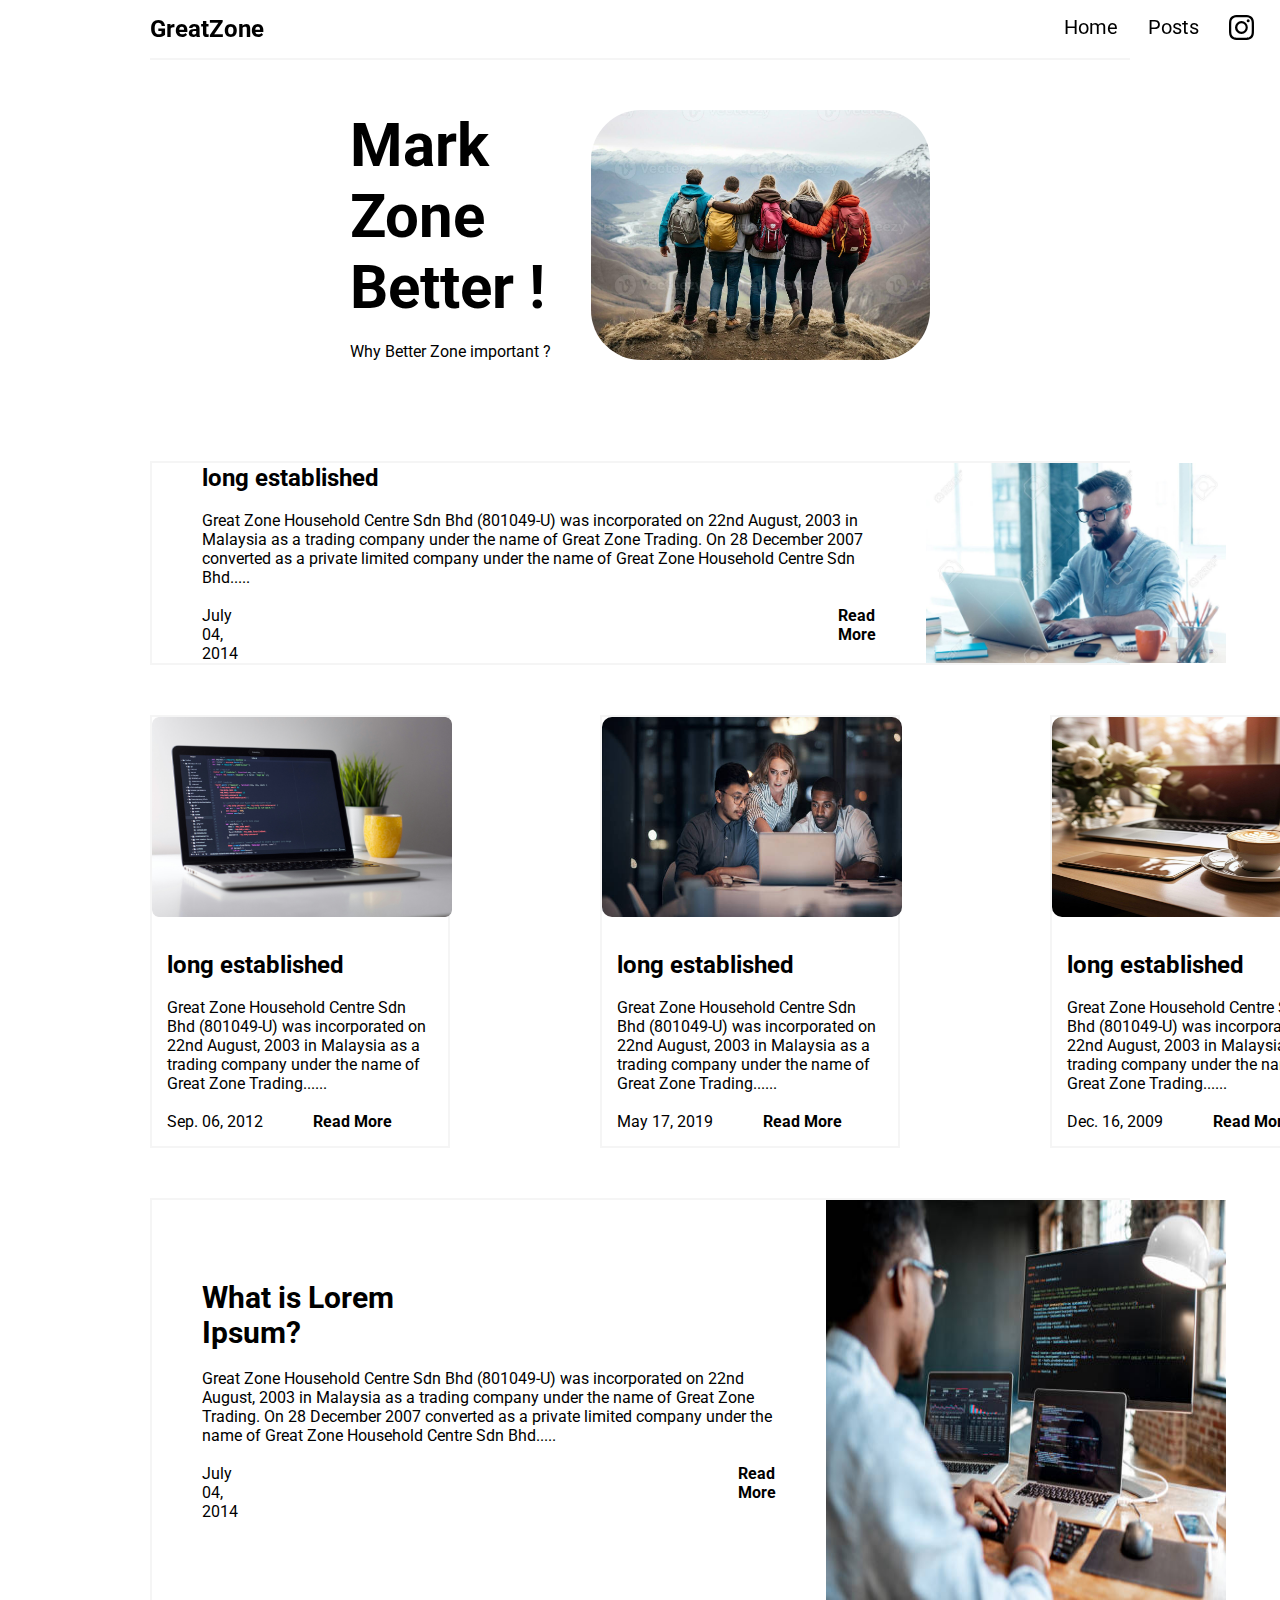
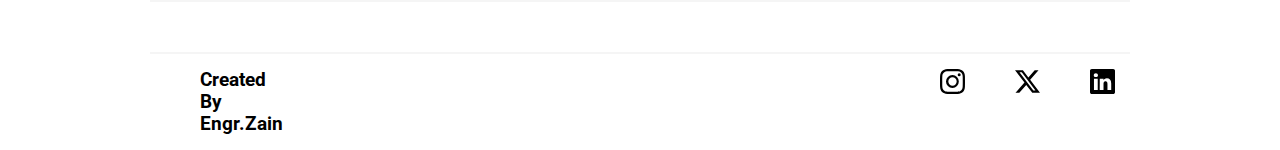
<file: index.html>
<!DOCTYPE html>
<html lang="en">
<head>
    <meta charset="UTF-8">
    <meta name="viewport" content="width=device-width, initial-scale=1.0">
    <title>Blog Website</title>
    <link rel="stylesheet" href="./style.css">
    <link rel="preconnect" href="https://fonts.googleapis.com">
    <link rel="preconnect" href="https://fonts.gstatic.com" crossorigin>
    <link href="https://fonts.googleapis.com/css2?family=Roboto:ital,wght@0,100;0,300;0,400;0,500;0,700;0,900;1,100;1,300;1,400;1,500;1,700;1,900&display=swap" rel="stylesheet">
</head>
<body>
    <nav>
        <h2>GreatZone</h2>
        <div class="navbar">
            <a href="#home">Home</a>
            <a href="./assets/index.html">Posts</a>
            <svg xmlns="http://www.w3.org/2000/svg" width="25" height="25" fill="currentColor" class="bi bi-instagram" viewBox="0 0 16 16">
                <path d="M8 0C5.829 0 5.556.01 4.703.048 3.85.088 3.269.222 2.76.42a3.9 3.9 0 0 0-1.417.923A3.9 3.9 0 0 0 .42 2.76C.222 3.268.087 3.85.048 4.7.01 5.555 0 5.827 0 8.001c0 2.172.01 2.444.048 3.297.04.852.174 1.433.372 1.942.205.526.478.972.923 1.417.444.445.89.719 1.416.923.51.198 1.09.333 1.942.372C5.555 15.99 5.827 16 8 16s2.444-.01 3.298-.048c.851-.04 1.434-.174 1.943-.372a3.9 3.9 0 0 0 1.416-.923c.445-.445.718-.891.923-1.417.197-.509.332-1.09.372-1.942C15.99 10.445 16 10.173 16 8s-.01-2.445-.048-3.299c-.04-.851-.175-1.433-.372-1.941a3.9 3.9 0 0 0-.923-1.417A3.9 3.9 0 0 0 13.24.42c-.51-.198-1.092-.333-1.943-.372C10.443.01 10.172 0 7.998 0zm-.717 1.442h.718c2.136 0 2.389.007 3.232.046.78.035 1.204.166 1.486.275.373.145.64.319.92.599s.453.546.598.92c.11.281.24.705.275 1.485.039.843.047 1.096.047 3.231s-.008 2.389-.047 3.232c-.035.78-.166 1.203-.275 1.485a2.5 2.5 0 0 1-.599.919c-.28.28-.546.453-.92.598-.28.11-.704.24-1.485.276-.843.038-1.096.047-3.232.047s-2.39-.009-3.233-.047c-.78-.036-1.203-.166-1.485-.276a2.5 2.5 0 0 1-.92-.598 2.5 2.5 0 0 1-.6-.92c-.109-.281-.24-.705-.275-1.485-.038-.843-.046-1.096-.046-3.233s.008-2.388.046-3.231c.036-.78.166-1.204.276-1.486.145-.373.319-.64.599-.92s.546-.453.92-.598c.282-.11.705-.24 1.485-.276.738-.034 1.024-.044 2.515-.045zm4.988 1.328a.96.96 0 1 0 0 1.92.96.96 0 0 0 0-1.92m-4.27 1.122a4.109 4.109 0 1 0 0 8.217 4.109 4.109 0 0 0 0-8.217m0 1.441a2.667 2.667 0 1 1 0 5.334 2.667 2.667 0 0 1 0-5.334"/>
              </svg>

              <svg xmlns="http://www.w3.org/2000/svg" width="25" height="25" fill="currentColor" class="bi bi-twitter-x" viewBox="0 0 16 16">
                <path d="M12.6.75h2.454l-5.36 6.142L16 15.25h-4.937l-3.867-5.07-4.425 5.07H.316l5.733-6.57L0 .75h5.063l3.495 4.633L12.601.75Zm-.86 13.028h1.36L4.323 2.145H2.865z"/>
              </svg>

              <svg xmlns="http://www.w3.org/2000/svg" width="25" height="25" fill="currentColor" class="bi bi-linkedin" viewBox="0 0 16 16">
                <path d="M0 1.146C0 .513.526 0 1.175 0h13.65C15.474 0 16 .513 16 1.146v13.708c0 .633-.526 1.146-1.175 1.146H1.175C.526 16 0 15.487 0 14.854zm4.943 12.248V6.169H2.542v7.225zm-1.2-8.212c.837 0 1.358-.554 1.358-1.248-.015-.709-.52-1.248-1.342-1.248S2.4 3.226 2.4 3.934c0 .694.521 1.248 1.327 1.248zm4.908 8.212V9.359c0-.216.016-.432.08-.586.173-.431.568-.878 1.232-.878.869 0 1.216.662 1.216 1.634v3.865h2.401V9.25c0-2.22-1.184-3.252-2.764-3.252-1.274 0-1.845.7-2.165 1.193v.025h-.016l.016-.025V6.169h-2.4c.03.678 0 7.225 0 7.225z"/>
              </svg>
        </div>
    </nav>

    <section id="home">
        <div class="first">
            <div class="text">
            <h1>Mark Zone Better !</h1><br>
            <p>Why Better Zone important ?</p>
            </div>
            <img class="img" src="./images/pic1.jpg" alt="mountains" height="250" width="450">
        </div>

        <div class="second">
            <div class="text1">
                <h2>long established</h2><br>
                <p>Great Zone Household Centre Sdn Bhd (801049-U) was incorporated on 22nd August, 2003 in Malaysia as a trading company under the name of Great Zone Trading. On 28 December 2007 converted as a private limited company under the name of Great Zone Household Centre Sdn Bhd.....</p><br>
                <div class="date">
                    <p>July 04, 2014</p>
                    <a href="https://www.greatzone.com.my/usr/mobile/pagesubmb.aspx?pgid=3">Read More</a>
                </div>
            </div>
            <img src="./images/pic2.jpg" alt="laptop pic" height="200" width="400">
        </div>

        <div class="thrid">
            <div class="grid-container">
                <div class="card">
                    <img  src="./images/pic3.png" alt="laptop pic" height="200" width="300">
                    <div class="text2">
                        <h2>long established</h2><br>
                        <p>Great Zone Household Centre Sdn Bhd (801049-U) was incorporated on 22nd August, 2003 in Malaysia as a trading company under the name of Great Zone Trading......</p><br>
                        <div class="date1">
                            <p>Sep. 06, 2012</p>
                            <a href="https://www.greatzone.com.my/usr/mobile/pagesubmb.aspx?pgid=3">Read More</a>
                        </div>
                    </div>
                </div>

                <div class="card">
                    <img class="img1" src="./images/pic4.jpg" alt="laptop pic" height="200" width="300">
                    <div class="text2">
                        <h2>long established</h2><br>
                        <p>Great Zone Household Centre Sdn Bhd (801049-U) was incorporated on 22nd August, 2003 in Malaysia as a trading company under the name of Great Zone Trading......</p><br>
                        <div class="date1">
                            <p>May 17, 2019</p>
                            <a href="https://www.greatzone.com.my/usr/mobile/pagesubmb.aspx?pgid=3">Read More</a>
                        </div>
                    </div>
                </div>

                <div class="card">
                    <img class="img1" src="./images/pic5.jpg" alt="laptop pic" height="200" width="300">
                    <div class="text2">
                        <h2>long established</h2><br>
                        <p>Great Zone Household Centre Sdn Bhd (801049-U) was incorporated on 22nd August, 2003 in Malaysia as a trading company under the name of Great Zone Trading......</p><br>
                        <div class="date1">
                            <p>Dec. 16, 2009</p>
                            <a href="https://www.greatzone.com.my/usr/mobile/pagesubmb.aspx?pgid=3">Read More</a>
                        </div>
                    </div>
                </div>
            </div>
        </div>

        <div class="fourth">
            <div class="text3">
                <h1>What is Lorem<br> Ipsum?</h1><br>
                <p>Great Zone Household Centre Sdn Bhd (801049-U) was incorporated on 22nd August, 2003 in Malaysia as a trading company under the name of Great Zone Trading. On 28 December 2007 converted as a private limited company under the name of Great Zone Household Centre Sdn Bhd.....</p><br>
                <div class="date2">
                    <p>July 04, 2014</p>
                    <a href="https://www.greatzone.com.my/usr/mobile/pagesubmb.aspx?pgid=3">Read More</a>
                </div>
            </div>
            <img src="./images/pic6.jpg" alt="laptop pic" height="400" width="400">
        </div>

        <footer>
            <h3>Created By Engr.Zain</h3>
            <div class="logo">
                <svg xmlns="http://www.w3.org/2000/svg" width="25" height="25" fill="currentColor" class="bi bi-instagram" viewBox="0 0 16 16">
                    <path d="M8 0C5.829 0 5.556.01 4.703.048 3.85.088 3.269.222 2.76.42a3.9 3.9 0 0 0-1.417.923A3.9 3.9 0 0 0 .42 2.76C.222 3.268.087 3.85.048 4.7.01 5.555 0 5.827 0 8.001c0 2.172.01 2.444.048 3.297.04.852.174 1.433.372 1.942.205.526.478.972.923 1.417.444.445.89.719 1.416.923.51.198 1.09.333 1.942.372C5.555 15.99 5.827 16 8 16s2.444-.01 3.298-.048c.851-.04 1.434-.174 1.943-.372a3.9 3.9 0 0 0 1.416-.923c.445-.445.718-.891.923-1.417.197-.509.332-1.09.372-1.942C15.99 10.445 16 10.173 16 8s-.01-2.445-.048-3.299c-.04-.851-.175-1.433-.372-1.941a3.9 3.9 0 0 0-.923-1.417A3.9 3.9 0 0 0 13.24.42c-.51-.198-1.092-.333-1.943-.372C10.443.01 10.172 0 7.998 0zm-.717 1.442h.718c2.136 0 2.389.007 3.232.046.78.035 1.204.166 1.486.275.373.145.64.319.92.599s.453.546.598.92c.11.281.24.705.275 1.485.039.843.047 1.096.047 3.231s-.008 2.389-.047 3.232c-.035.78-.166 1.203-.275 1.485a2.5 2.5 0 0 1-.599.919c-.28.28-.546.453-.92.598-.28.11-.704.24-1.485.276-.843.038-1.096.047-3.232.047s-2.39-.009-3.233-.047c-.78-.036-1.203-.166-1.485-.276a2.5 2.5 0 0 1-.92-.598 2.5 2.5 0 0 1-.6-.92c-.109-.281-.24-.705-.275-1.485-.038-.843-.046-1.096-.046-3.233s.008-2.388.046-3.231c.036-.78.166-1.204.276-1.486.145-.373.319-.64.599-.92s.546-.453.92-.598c.282-.11.705-.24 1.485-.276.738-.034 1.024-.044 2.515-.045zm4.988 1.328a.96.96 0 1 0 0 1.92.96.96 0 0 0 0-1.92m-4.27 1.122a4.109 4.109 0 1 0 0 8.217 4.109 4.109 0 0 0 0-8.217m0 1.441a2.667 2.667 0 1 1 0 5.334 2.667 2.667 0 0 1 0-5.334"/>
                  </svg>
    
                  <svg xmlns="http://www.w3.org/2000/svg" width="25" height="25" fill="currentColor" class="bi bi-twitter-x" viewBox="0 0 16 16">
                    <path d="M12.6.75h2.454l-5.36 6.142L16 15.25h-4.937l-3.867-5.07-4.425 5.07H.316l5.733-6.57L0 .75h5.063l3.495 4.633L12.601.75Zm-.86 13.028h1.36L4.323 2.145H2.865z"/>
                  </svg>
    
                  <svg xmlns="http://www.w3.org/2000/svg" width="25" height="25" fill="currentColor" class="bi bi-linkedin" viewBox="0 0 16 16">
                    <path d="M0 1.146C0 .513.526 0 1.175 0h13.65C15.474 0 16 .513 16 1.146v13.708c0 .633-.526 1.146-1.175 1.146H1.175C.526 16 0 15.487 0 14.854zm4.943 12.248V6.169H2.542v7.225zm-1.2-8.212c.837 0 1.358-.554 1.358-1.248-.015-.709-.52-1.248-1.342-1.248S2.4 3.226 2.4 3.934c0 .694.521 1.248 1.327 1.248zm4.908 8.212V9.359c0-.216.016-.432.08-.586.173-.431.568-.878 1.232-.878.869 0 1.216.662 1.216 1.634v3.865h2.401V9.25c0-2.22-1.184-3.252-2.764-3.252-1.274 0-1.845.7-2.165 1.193v.025h-.016l.016-.025V6.169h-2.4c.03.678 0 7.225 0 7.225z"/>
                  </svg>
            </div>
        </footer>
    </section>
</body>
</html>
</file>
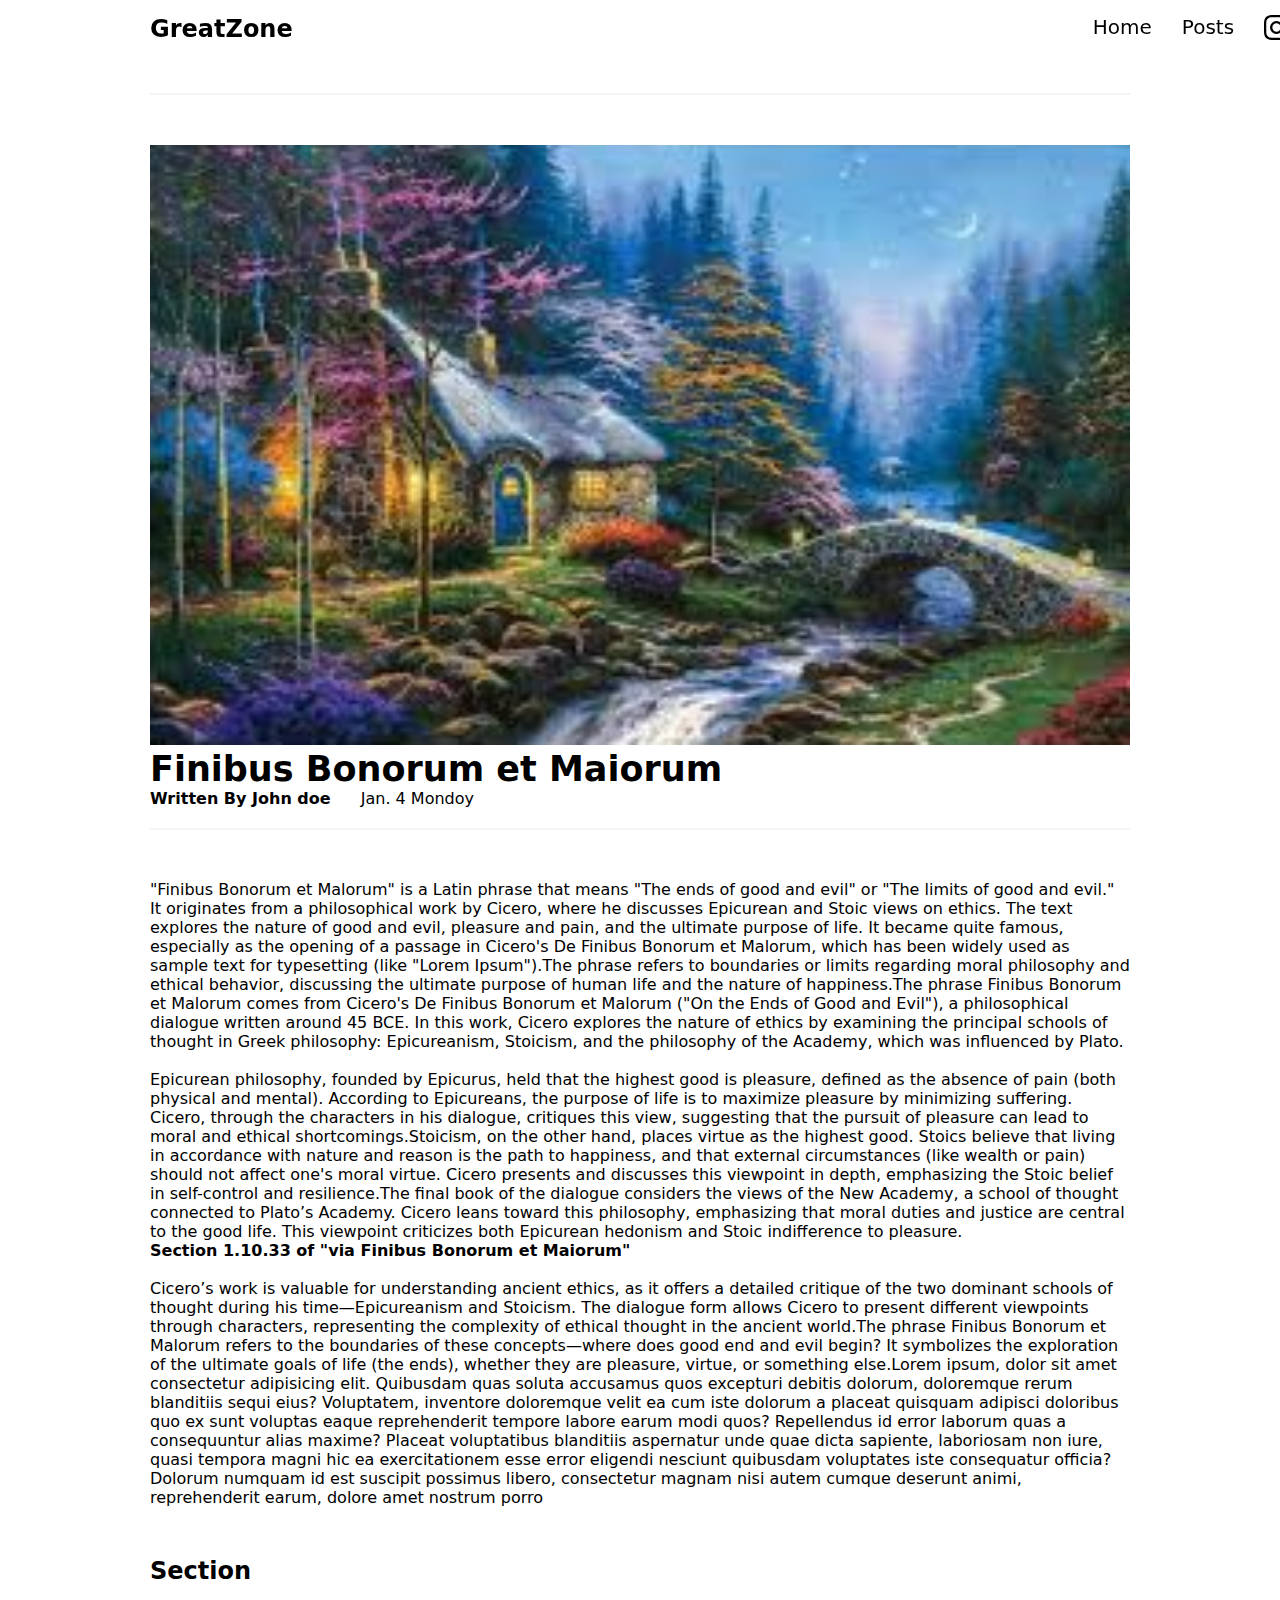
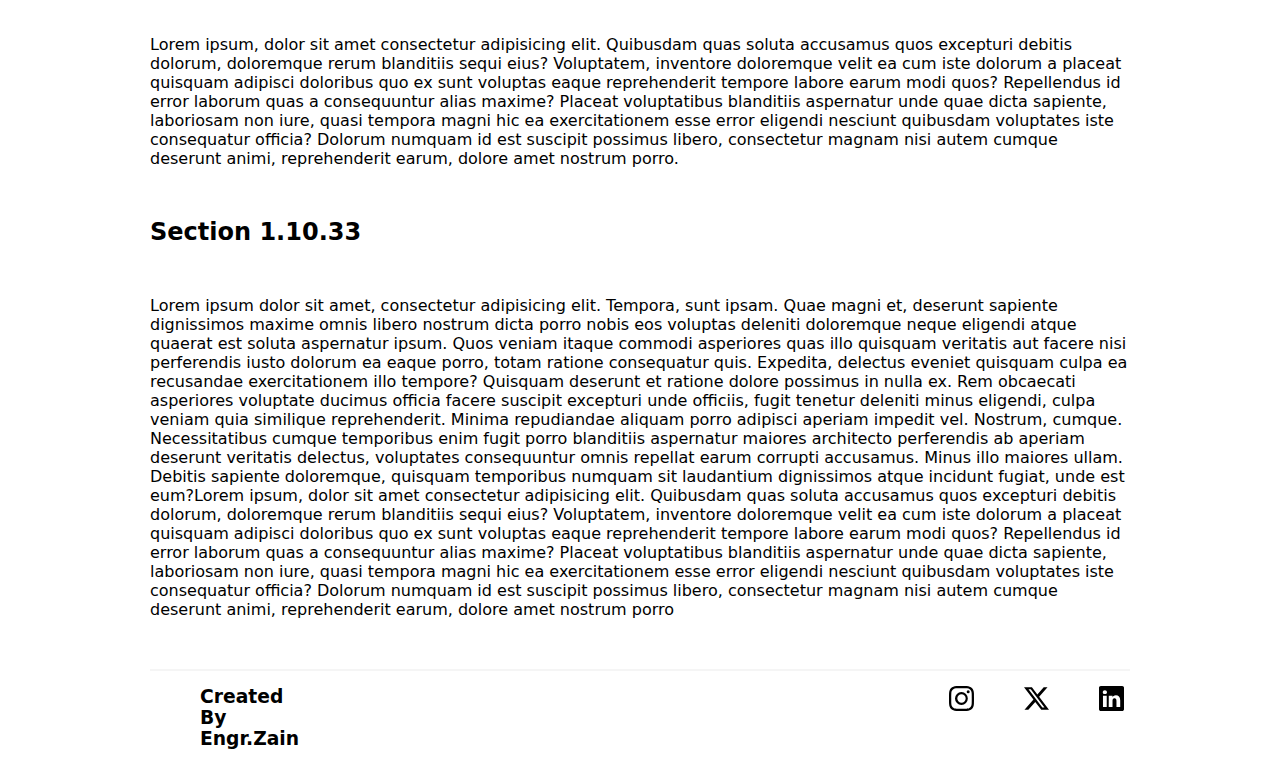
<file: assets/index.html>
<!DOCTYPE html>
<html lang="en">
<head>
    <meta charset="UTF-8">
    <meta name="viewport" content="width=device-width, initial-scale=1.0">
    <title>Blog Application</title>
    <link rel="stylesheet" href="./style.css">
</head>
<body>
    <nav>
        <h2>GreatZone</h2>
        <div class="navbar">
            <a href="#home">Home</a>
            <a href="#posts">Posts</a>
            <svg xmlns="http://www.w3.org/2000/svg" width="25" height="25" fill="currentColor" class="bi bi-instagram" viewBox="0 0 16 16">
                <path d="M8 0C5.829 0 5.556.01 4.703.048 3.85.088 3.269.222 2.76.42a3.9 3.9 0 0 0-1.417.923A3.9 3.9 0 0 0 .42 2.76C.222 3.268.087 3.85.048 4.7.01 5.555 0 5.827 0 8.001c0 2.172.01 2.444.048 3.297.04.852.174 1.433.372 1.942.205.526.478.972.923 1.417.444.445.89.719 1.416.923.51.198 1.09.333 1.942.372C5.555 15.99 5.827 16 8 16s2.444-.01 3.298-.048c.851-.04 1.434-.174 1.943-.372a3.9 3.9 0 0 0 1.416-.923c.445-.445.718-.891.923-1.417.197-.509.332-1.09.372-1.942C15.99 10.445 16 10.173 16 8s-.01-2.445-.048-3.299c-.04-.851-.175-1.433-.372-1.941a3.9 3.9 0 0 0-.923-1.417A3.9 3.9 0 0 0 13.24.42c-.51-.198-1.092-.333-1.943-.372C10.443.01 10.172 0 7.998 0zm-.717 1.442h.718c2.136 0 2.389.007 3.232.046.78.035 1.204.166 1.486.275.373.145.64.319.92.599s.453.546.598.92c.11.281.24.705.275 1.485.039.843.047 1.096.047 3.231s-.008 2.389-.047 3.232c-.035.78-.166 1.203-.275 1.485a2.5 2.5 0 0 1-.599.919c-.28.28-.546.453-.92.598-.28.11-.704.24-1.485.276-.843.038-1.096.047-3.232.047s-2.39-.009-3.233-.047c-.78-.036-1.203-.166-1.485-.276a2.5 2.5 0 0 1-.92-.598 2.5 2.5 0 0 1-.6-.92c-.109-.281-.24-.705-.275-1.485-.038-.843-.046-1.096-.046-3.233s.008-2.388.046-3.231c.036-.78.166-1.204.276-1.486.145-.373.319-.64.599-.92s.546-.453.92-.598c.282-.11.705-.24 1.485-.276.738-.034 1.024-.044 2.515-.045zm4.988 1.328a.96.96 0 1 0 0 1.92.96.96 0 0 0 0-1.92m-4.27 1.122a4.109 4.109 0 1 0 0 8.217 4.109 4.109 0 0 0 0-8.217m0 1.441a2.667 2.667 0 1 1 0 5.334 2.667 2.667 0 0 1 0-5.334"/>
              </svg>

              <svg xmlns="http://www.w3.org/2000/svg" width="25" height="25" fill="currentColor" class="bi bi-twitter-x" viewBox="0 0 16 16">
                <path d="M12.6.75h2.454l-5.36 6.142L16 15.25h-4.937l-3.867-5.07-4.425 5.07H.316l5.733-6.57L0 .75h5.063l3.495 4.633L12.601.75Zm-.86 13.028h1.36L4.323 2.145H2.865z"/>
              </svg>

              <svg xmlns="http://www.w3.org/2000/svg" width="25" height="25" fill="currentColor" class="bi bi-linkedin" viewBox="0 0 16 16">
                <path d="M0 1.146C0 .513.526 0 1.175 0h13.65C15.474 0 16 .513 16 1.146v13.708c0 .633-.526 1.146-1.175 1.146H1.175C.526 16 0 15.487 0 14.854zm4.943 12.248V6.169H2.542v7.225zm-1.2-8.212c.837 0 1.358-.554 1.358-1.248-.015-.709-.52-1.248-1.342-1.248S2.4 3.226 2.4 3.934c0 .694.521 1.248 1.327 1.248zm4.908 8.212V9.359c0-.216.016-.432.08-.586.173-.431.568-.878 1.232-.878.869 0 1.216.662 1.216 1.634v3.865h2.401V9.25c0-2.22-1.184-3.252-2.764-3.252-1.274 0-1.845.7-2.165 1.193v.025h-.016l.016-.025V6.169h-2.4c.03.678 0 7.225 0 7.225z"/>
              </svg>
        </div>
    </nav>

    <section>
        <div class="first">
        <img src="./image.png" alt="painting" height="600" width="100%">
        <h1>Finibus Bonorum et Maiorum</h1>
        <p class="para"><span>Written By John doe</span> Jan. 4 Mondoy</p>
        </div>
        
        <div class="second">
        <p>"Finibus Bonorum et Malorum" is a Latin phrase that means "The ends of good and evil" or "The limits of good and evil." It originates from a philosophical work by Cicero, where he discusses Epicurean and Stoic views on ethics. The text explores the nature of good and evil, pleasure and pain, and the ultimate purpose of life. It became quite famous, especially as the opening of a passage in Cicero's De Finibus Bonorum et Malorum, which has been widely used as sample text for typesetting (like "Lorem Ipsum").The phrase refers to boundaries or limits regarding moral philosophy and ethical behavior, discussing the ultimate purpose of human life and the nature of happiness.The phrase Finibus Bonorum et Malorum comes from Cicero's De Finibus Bonorum et Malorum ("On the Ends of Good and Evil"), a philosophical dialogue written around 45 BCE. In this work, Cicero explores the nature of ethics by examining the principal schools of thought in Greek philosophy: Epicureanism, Stoicism, and the philosophy of the Academy, which was influenced by Plato.</p><br>

        <p>Epicurean philosophy, founded by Epicurus, held that the highest good is pleasure, defined as the absence of pain (both physical and mental). According to Epicureans, the purpose of life is to maximize pleasure by minimizing suffering. Cicero, through the characters in his dialogue, critiques this view, suggesting that the pursuit of pleasure can lead to moral and ethical shortcomings.Stoicism, on the other hand, places virtue as the highest good. Stoics believe that living in accordance with nature and reason is the path to happiness, and that external circumstances (like wealth or pain) should not affect one's moral virtue. Cicero presents and discusses this viewpoint in depth, emphasizing the Stoic belief in self-control and resilience.The final book of the dialogue considers the views of the New Academy, a school of thought connected to Plato’s Academy. Cicero leans toward this philosophy, emphasizing that moral duties and justice are central to the good life. This viewpoint criticizes both Epicurean hedonism and Stoic indifference to pleasure.</p>

        <p class="para3">Section 1.10.33 of "via Finibus Bonorum et Maiorum"</p><br>
        <p>Cicero’s work is valuable for understanding ancient ethics, as it offers a detailed critique of the two dominant schools of thought during his time—Epicureanism and Stoicism. The dialogue form allows Cicero to present different viewpoints through characters, representing the complexity of ethical thought in the ancient world.The phrase Finibus Bonorum et Malorum refers to the boundaries of these concepts—where does good end and evil begin? It symbolizes the exploration of the ultimate goals of life (the ends), whether they are pleasure, virtue, or something else.Lorem ipsum, dolor sit amet consectetur adipisicing elit. Quibusdam quas soluta accusamus quos excepturi debitis dolorum, doloremque rerum blanditiis sequi eius? Voluptatem, inventore doloremque velit ea cum iste dolorum a placeat quisquam adipisci doloribus quo ex sunt voluptas eaque reprehenderit tempore labore earum modi quos? Repellendus id error laborum quas a consequuntur alias maxime? Placeat voluptatibus blanditiis aspernatur unde quae dicta sapiente, laboriosam non iure, quasi tempora magni hic ea exercitationem esse error eligendi nesciunt quibusdam voluptates iste consequatur officia? Dolorum numquam id est suscipit possimus libero, consectetur magnam nisi autem cumque deserunt animi, reprehenderit earum, dolore amet nostrum porro</p>
        </div>

        <div class="Section1">
            <h2>Section</h2>
            <p class="para1">Lorem ipsum, dolor sit amet consectetur adipisicing elit. Quibusdam quas soluta accusamus quos excepturi debitis dolorum, doloremque rerum blanditiis sequi eius? Voluptatem, inventore doloremque velit ea cum iste dolorum a placeat quisquam adipisci doloribus quo ex sunt voluptas eaque reprehenderit tempore labore earum modi quos? Repellendus id error laborum quas a consequuntur alias maxime? Placeat voluptatibus blanditiis aspernatur unde quae dicta sapiente, laboriosam non iure, quasi tempora magni hic ea exercitationem esse error eligendi nesciunt quibusdam voluptates iste consequatur officia? Dolorum numquam id est suscipit possimus libero, consectetur magnam nisi autem cumque deserunt animi, reprehenderit earum, dolore amet nostrum porro.</p>
        </div>

    
    <div class="Section1">
        <h2>Section 1.10.33</h2>
        <p class="para1">Lorem ipsum dolor sit amet, consectetur adipisicing elit. Tempora, sunt ipsam. Quae magni et, deserunt sapiente dignissimos maxime omnis libero nostrum dicta porro nobis eos voluptas deleniti doloremque neque eligendi atque quaerat est soluta aspernatur ipsum. Quos veniam itaque commodi asperiores quas illo quisquam veritatis aut facere nisi perferendis iusto dolorum ea eaque porro, totam ratione consequatur quis. Expedita, delectus eveniet quisquam culpa ea recusandae exercitationem illo tempore? Quisquam deserunt et ratione dolore possimus in nulla ex. Rem obcaecati asperiores voluptate ducimus officia facere suscipit excepturi unde officiis, fugit tenetur deleniti minus eligendi, culpa veniam quia similique reprehenderit. Minima repudiandae aliquam porro adipisci aperiam impedit vel. Nostrum, cumque. Necessitatibus cumque temporibus enim fugit porro blanditiis aspernatur maiores architecto perferendis ab aperiam deserunt veritatis delectus, voluptates consequuntur omnis repellat earum corrupti accusamus. Minus illo maiores ullam. Debitis sapiente doloremque, quisquam temporibus numquam sit laudantium dignissimos atque incidunt fugiat, unde est eum?Lorem ipsum, dolor sit amet consectetur adipisicing elit. Quibusdam quas soluta accusamus quos excepturi debitis dolorum, doloremque rerum blanditiis sequi eius? Voluptatem, inventore doloremque velit ea cum iste dolorum a placeat quisquam adipisci doloribus quo ex sunt voluptas eaque reprehenderit tempore labore earum modi quos? Repellendus id error laborum quas a consequuntur alias maxime? Placeat voluptatibus blanditiis aspernatur unde quae dicta sapiente, laboriosam non iure, quasi tempora magni hic ea exercitationem esse error eligendi nesciunt quibusdam voluptates iste consequatur officia? Dolorum numquam id est suscipit possimus libero, consectetur magnam nisi autem cumque deserunt animi, reprehenderit earum, dolore amet nostrum porro</p>
    </div>

    <footer>
        <h3>Created By Engr.Zain</h3>
        <div class="logo">
            <svg xmlns="http://www.w3.org/2000/svg" width="25" height="25" fill="currentColor" class="bi bi-instagram" viewBox="0 0 16 16">
                <path d="M8 0C5.829 0 5.556.01 4.703.048 3.85.088 3.269.222 2.76.42a3.9 3.9 0 0 0-1.417.923A3.9 3.9 0 0 0 .42 2.76C.222 3.268.087 3.85.048 4.7.01 5.555 0 5.827 0 8.001c0 2.172.01 2.444.048 3.297.04.852.174 1.433.372 1.942.205.526.478.972.923 1.417.444.445.89.719 1.416.923.51.198 1.09.333 1.942.372C5.555 15.99 5.827 16 8 16s2.444-.01 3.298-.048c.851-.04 1.434-.174 1.943-.372a3.9 3.9 0 0 0 1.416-.923c.445-.445.718-.891.923-1.417.197-.509.332-1.09.372-1.942C15.99 10.445 16 10.173 16 8s-.01-2.445-.048-3.299c-.04-.851-.175-1.433-.372-1.941a3.9 3.9 0 0 0-.923-1.417A3.9 3.9 0 0 0 13.24.42c-.51-.198-1.092-.333-1.943-.372C10.443.01 10.172 0 7.998 0zm-.717 1.442h.718c2.136 0 2.389.007 3.232.046.78.035 1.204.166 1.486.275.373.145.64.319.92.599s.453.546.598.92c.11.281.24.705.275 1.485.039.843.047 1.096.047 3.231s-.008 2.389-.047 3.232c-.035.78-.166 1.203-.275 1.485a2.5 2.5 0 0 1-.599.919c-.28.28-.546.453-.92.598-.28.11-.704.24-1.485.276-.843.038-1.096.047-3.232.047s-2.39-.009-3.233-.047c-.78-.036-1.203-.166-1.485-.276a2.5 2.5 0 0 1-.92-.598 2.5 2.5 0 0 1-.6-.92c-.109-.281-.24-.705-.275-1.485-.038-.843-.046-1.096-.046-3.233s.008-2.388.046-3.231c.036-.78.166-1.204.276-1.486.145-.373.319-.64.599-.92s.546-.453.92-.598c.282-.11.705-.24 1.485-.276.738-.034 1.024-.044 2.515-.045zm4.988 1.328a.96.96 0 1 0 0 1.92.96.96 0 0 0 0-1.92m-4.27 1.122a4.109 4.109 0 1 0 0 8.217 4.109 4.109 0 0 0 0-8.217m0 1.441a2.667 2.667 0 1 1 0 5.334 2.667 2.667 0 0 1 0-5.334"/>
              </svg>

              <svg xmlns="http://www.w3.org/2000/svg" width="25" height="25" fill="currentColor" class="bi bi-twitter-x" viewBox="0 0 16 16">
                <path d="M12.6.75h2.454l-5.36 6.142L16 15.25h-4.937l-3.867-5.07-4.425 5.07H.316l5.733-6.57L0 .75h5.063l3.495 4.633L12.601.75Zm-.86 13.028h1.36L4.323 2.145H2.865z"/>
              </svg>

              <svg xmlns="http://www.w3.org/2000/svg" width="25" height="25" fill="currentColor" class="bi bi-linkedin" viewBox="0 0 16 16">
                <path d="M0 1.146C0 .513.526 0 1.175 0h13.65C15.474 0 16 .513 16 1.146v13.708c0 .633-.526 1.146-1.175 1.146H1.175C.526 16 0 15.487 0 14.854zm4.943 12.248V6.169H2.542v7.225zm-1.2-8.212c.837 0 1.358-.554 1.358-1.248-.015-.709-.52-1.248-1.342-1.248S2.4 3.226 2.4 3.934c0 .694.521 1.248 1.327 1.248zm4.908 8.212V9.359c0-.216.016-.432.08-.586.173-.431.568-.878 1.232-.878.869 0 1.216.662 1.216 1.634v3.865h2.401V9.25c0-2.22-1.184-3.252-2.764-3.252-1.274 0-1.845.7-2.165 1.193v.025h-.016l.016-.025V6.169h-2.4c.03.678 0 7.225 0 7.225z"/>
              </svg>
        </div>
    </footer>
</section>
</body>
</html>
</file>
<file: style.css>
*{
    margin: 0;
    padding: 0;
    box-sizing: border-box;
}
body{
    margin: 0 150px;
    font-family: "Roboto", system-ui;
}
nav{
    display: flex;
    background-color: white;
    gap: 800px;
    padding: 15px 0;
    border-bottom: 2px solid whitesmoke;
    position: sticky;
    top: 0;
    z-index: 1000;
}
.navbar{
    display: flex;
    gap: 30px;
}
.navbar a{
    text-decoration: none;
    color: black;
    font-size: 20px;
}
nav h2{
    font-weight: bold;
}
.first{
    display: flex;
    margin: 50px 200px;
}
.text{
    align-content: center;
}
.text h1{
    font-size: 60px;
}
.img{
    border-radius: 50px;
}
.second{
    margin-top: 100px;
    display: flex;
    gap: 50px;
    border: 2px solid whitesmoke;
}
.text1{
    align-content: center;
    padding-left: 50px;
}
.date{
    display: flex;
    gap: 600px;
}
.date a{
    text-decoration: none;
    font-weight: bold;
    color: black;
}
.thrid{
    margin: 50px 0;
}
.grid-container{
    display: grid;
    grid-template-columns: 1fr 1fr 1fr;
    gap: 150px;
}
.card{
    width: 300px;
    border: 2px solid whitesmoke;
}
.date1{
    display: flex;
    gap: 50px;
}
.date1 a{
    text-decoration: none;
    color: black;
    font-weight: bold;
}
.img1{
    border-radius: 10px;
}
.text2{
    margin-top: 15px;
    padding: 15px;
}
.fourth{
    display: flex;
    margin-bottom: 50px;
    border: 2px solid whitesmoke;
}
.text3{
    align-content: center;
    padding: 50px;
}
.text3 h1{
    font-size: 30px;
    font-weight: bold;
}
.date2{
    display: flex;
    gap: 500px;
}
.date2 a{
    text-decoration: none;
    color: black;
    font-weight: bold;
}
footer{
    display: flex;
    gap: 650px;
    border-top: 2px solid whitesmoke;
    padding: 15px 15px 15px 50px;
}
.logo{
    display: flex;
    gap: 50px;
}
</file>
<file: assets/style.css>
*{
    margin: 0;
    padding: 0;
    box-sizing: border-box;
}
body{
    margin: 0 150px;
    font-family: "Roboto", system-ui;
}
nav{
    display: flex;
    background-color: white;
    gap: 800px;
    padding: 15px 0 0 0;
    border-bottom: 2px solid whitesmoke;
    position: sticky;
    top: 0;
    z-index: 1000;
}
.navbar{
    display: flex;
    gap: 30px;
}
.navbar a{
    text-decoration: none;
    color: black;
    font-size: 20px;
}
nav h2{
    font-weight: bold;
}
.first h1{
    font-size: 35px;
}
span{
    font-weight: bold;
    margin-right: 25px;
}
.first{
    border-bottom: 2px solid whitesmoke;
    margin-top: 50px;
}
.para{
    padding-bottom: 20px;
}
.second{
    margin: 50px 0;
}
.section1{
    margin-bottom: 50px;
}
h2{
    font-weight: bold;
    margin-bottom: 50px;
}
.para1{
    margin-bottom: 50px;
}
.para3{
    font-weight: bold;
}
footer{
    display: flex;
    gap: 650px;
    border-top: 2px solid whitesmoke;
    padding: 15px 15px 15px 50px;
}
.logo{
    display: flex;
    gap: 50px;
}
</file>
